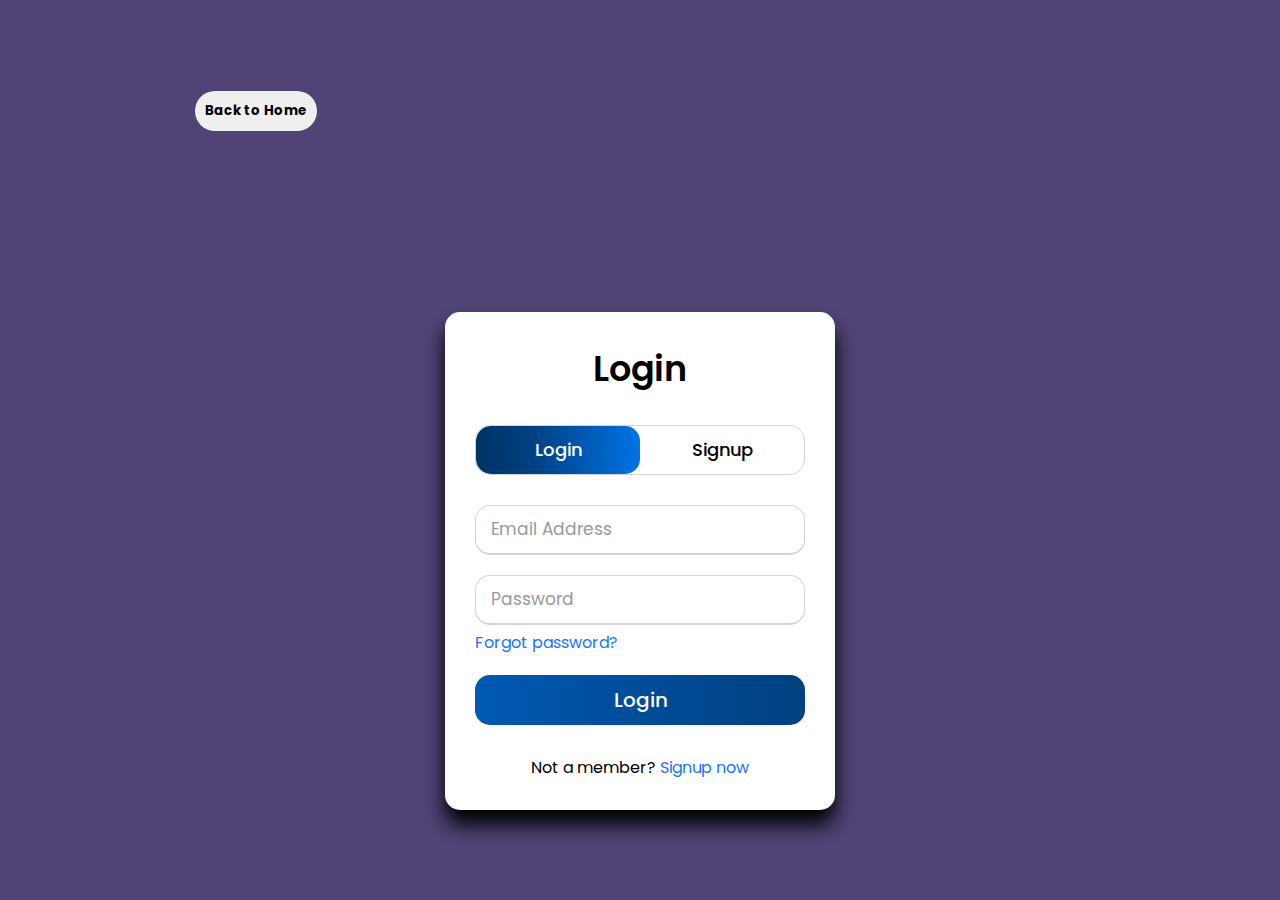
<file: loginpage.html>
<!DOCTYPE html>
<html lang="en" >
<head>
  <meta charset="UTF-8">
  <title>login &amp; signup form</title>
  <link rel="stylesheet" href="js/revolution/css/loginpage.css">

</head>
<body>
<!-- partial:index.partial.html -->
 <button ><a href="index.html">Back to Home</a></button>
<div class="wrapper">
  <div class="title-text">
    <div class="title login">Login</div>
    <div class="title signup">Signup</div>
  </div>
  <div class="form-container">
    <div class="slide-controls">
      <input type="radio" name="slide" id="login" checked>
      <input type="radio" name="slide" id="signup">
      <label for="login" class="slide login">Login</label>
      <label for="signup" class="slide signup">Signup</label>
      <div class="slider-tab"></div>
    </div>
    <div class="form-inner">
      <form action="#" class="login">
        <div class="field">
          <input type="text" placeholder="Email Address" required>
        </div>
        <div class="field">
          <input type="password" placeholder="Password" required>
        </div>
        <div class="pass-link"><a href="#">Forgot password?</a></div>
        <div class="field btn">
          <div class="btn-layer"></div>
          <input type="submit" value="Login">
        </div>
        <div class="signup-link">Not a member? <a href="#">Signup now</a></div>
      </form>
      <form action="#" class="signup">
        <div class="field">
          <input type="text" placeholder="Email Address" required>
        </div>
        <div class="field">
          <input type="password" placeholder="Password" required>
        </div>
        <div class="field">
          <input type="password" placeholder="Confirm password" required>
        </div>
        <div class="field btn">
          <div class="btn-layer"></div>
          <input type="submit" value="Signup">
        </div>
      </form>
    </div>
  </div>
</div>
<!-- partial -->
  <script  src="./js/loginpage.js"></script>

</body>
</html>
</file>
<file: js/revolution/css/loginpage.css>
@import url("https://fonts.googleapis.com/css?family=Poppins:400,500,600,700&display=swap");
* {
  margin: 0;
  padding: 0;
  box-sizing: border-box;
  font-family: "Poppins", sans-serif;
}
html,
body {
  display: grid;
  height: 100%;
  width: 100%;
  place-items: center;
  background-color:rgba(20, 2, 71, 0.493);
}
button{
    padding: 10px;
    border-radius: 20px;
    cursor: pointer;
    font-weight: bold;
    border: none;
    margin-left: -60%;
}
button a{
    text-decoration: none;
    color: black;
}
button:hover{
    background-color: lightgreen;
}
::selection {
  background: #1a75ff;
  color: #fff;
}
.wrapper {
  overflow: hidden;
  max-width: 390px;
  background: #fff;
  padding: 30px;
  border-radius: 15px;
  box-shadow: 0px 15px 20px rgb(0, 0, 0);
}
.wrapper .title-text {
  display: flex;
  width: 200%;
}
.wrapper .title {
  width: 50%;
  font-size: 35px;
  font-weight: 600;
  text-align: center;
  transition: all 0.6s cubic-bezier(0.68, -0.55, 0.265, 1.55);
}
.wrapper .slide-controls {
  position: relative;
  display: flex;
  height: 50px;
  width: 100%;
  overflow: hidden;
  margin: 30px 0 10px 0;
  justify-content: space-between;
  border: 1px solid lightgrey;
  border-radius: 15px;
}
.slide-controls .slide {
  height: 100%;
  width: 100%;
  color: #fff;
  font-size: 18px;
  font-weight: 500;
  text-align: center;
  line-height: 48px;
  cursor: pointer;
  z-index: 1;
  transition: all 0.6s ease;
}
.slide-controls label.signup {
  color: #000;
}
.slide-controls .slider-tab {
  position: absolute;
  height: 100%;
  width: 50%;
  left: 0;
  z-index: 0;
  border-radius: 15px;
  background: -webkit-linear-gradient(left, #003366, #004080, #0059b3, #0073e6);
  transition: all 0.6s cubic-bezier(0.68, -0.55, 0.265, 1.55);
}
input[type="radio"] {
  display: none;
}
#signup:checked ~ .slider-tab {
  left: 50%;
}
#signup:checked ~ label.signup {
  color: #fff;
  cursor: default;
  user-select: none;
}
#signup:checked ~ label.login {
  color: #000;
}
#login:checked ~ label.signup {
  color: #000;
}
#login:checked ~ label.login {
  cursor: default;
  user-select: none;
}
.wrapper .form-container {
  width: 100%;
  overflow: hidden;
}
.form-container .form-inner {
  display: flex;
  width: 200%;
}
.form-container .form-inner form {
  width: 50%;
  transition: all 0.6s cubic-bezier(0.68, -0.55, 0.265, 1.55);
}
.form-inner form .field {
  height: 50px;
  width: 100%;
  margin-top: 20px;
}
.form-inner form .field input {
  height: 100%;
  width: 100%;
  outline: none;
  padding-left: 15px;
  border-radius: 15px;
  border: 1px solid lightgrey;
  border-bottom-width: 2px;
  font-size: 17px;
  transition: all 0.3s ease;
}
.form-inner form .field input:focus {
  border-color: #1a75ff;
  /* box-shadow: inset 0 0 3px #fb6aae; */
}
.form-inner form .field input::placeholder {
  color: #999;
  transition: all 0.3s ease;
}
form .field input:focus::placeholder {
  color: #1a75ff;
}
.form-inner form .pass-link {
  margin-top: 5px;
}
.form-inner form .signup-link {
  text-align: center;
  margin-top: 30px;
}
.form-inner form .pass-link a,
.form-inner form .signup-link a {
  color: #1a75ff;
  text-decoration: none;
}
.form-inner form .pass-link a:hover,
.form-inner form .signup-link a:hover {
  text-decoration: underline;
}
form .btn {
  height: 50px;
  width: 100%;
  border-radius: 15px;
  position: relative;
  overflow: hidden;
}
form .btn .btn-layer {
  height: 100%;
  width: 300%;
  position: absolute;
  left: -100%;
  background: -webkit-linear-gradient(
    right,
    #003366,
    #004080,
    #0059b3,
    #0073e6
  );
  border-radius: 15px;
  transition: all 0.4s ease;
}
form .btn:hover .btn-layer {
  left: 0;
}
form .btn input[type="submit"] {
  height: 100%;
  width: 100%;
  z-index: 1;
  position: relative;
  background: none;
  border: none;
  color: #fff;
  padding-left: 0;
  border-radius: 15px;
  font-size: 20px;
  font-weight: 500;
  cursor: pointer;
}
</file>
